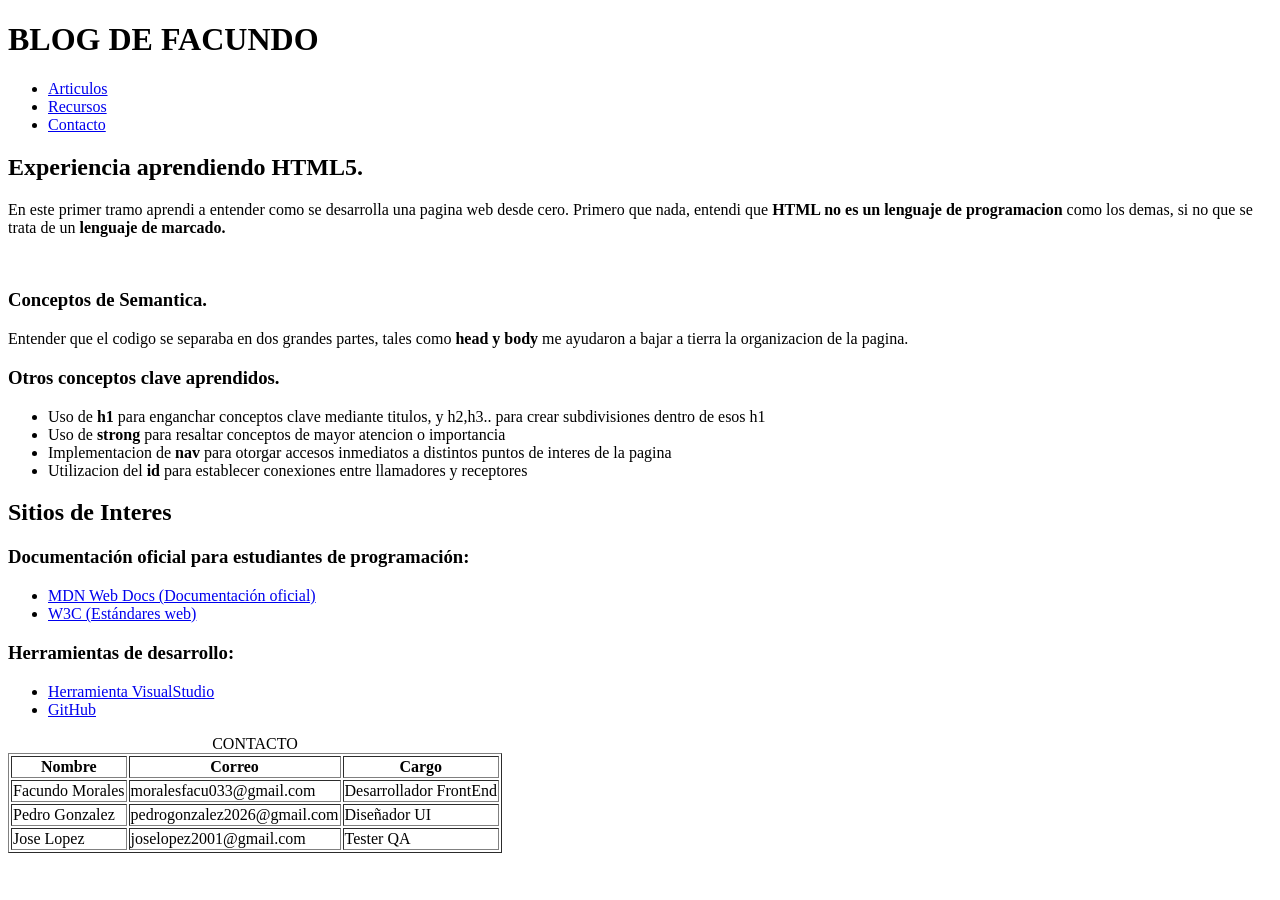
<file: HTML/blog.html>
<!DOCTYPE html>
<html lang="es">
<head>
    <meta charset="UTF-8">
    <title>BLOG PERSONAL</title>
</head>

<body>

    <header>
        <h1>BLOG DE FACUNDO</h1>
        <nav aria-label="Centro principal de Navegacion">
            <ul>
                <li><a href="#seccion-articulos">Articulos</a></li>
                <li><a href="#seccion-recursos">Recursos</a></li>
                <li><a href="#seccion-contacto">Contacto</a></li>
            </ul>
        </nav>
    </header>

    <main id="seccion-articulos" tabindex="0">
        <article>
            <h2>Experiencia aprendiendo HTML5.</h2>
            <p>En este primer tramo aprendi a entender como se desarrolla una pagina web desde cero.
                Primero que nada, entendi que <strong>HTML no es un lenguaje de programacion</strong>
                como los demas, si no que se trata de un <strong>lenguaje de marcado.</strong>
            </p>
            <br>
    
            <h3>Conceptos de Semantica.</h3>
            <p>Entender que el codigo se separaba en dos grandes partes, tales como
                <strong>head y body</strong> me ayudaron a bajar a tierra
                la organizacion de la pagina.
            </p>

            <h3>Otros conceptos clave aprendidos.</h3>
            <ul>
                <li>Uso de <strong>h1</strong> para enganchar conceptos clave mediante titulos, y h2,h3.. para crear subdivisiones dentro de esos h1</li>
                <li>Uso de <strong>strong</strong> para resaltar conceptos de mayor atencion o importancia</li>
                <li>Implementacion de <strong>nav</strong> para otorgar accesos inmediatos a distintos puntos de interes de la pagina</li>
                <li>Utilizacion del <strong>id</strong> para establecer conexiones entre llamadores y receptores</li>
            </ul>
        </article>
    </main>

    <aside  id="seccion-recursos" tabindex="0">
        <h2>Sitios de Interes</h2>
            <h3>Documentación oficial para estudiantes de programación:</h3>
                <ul>
                    <li><a href="https://developer.mozilla.org/es/docs/Web/HTML" target="_blank">MDN Web Docs (Documentación oficial)</a></li>
                    <li><a href="https://www.w3.org" target="_blank">W3C (Estándares web)</a></li>
                </ul>

            <h3>Herramientas de desarrollo:</h3>
                <ul>
                    <li><a href="https://code.visualstudio.com" target="_blank">Herramienta VisualStudio</a></li>
                    <li><a href="https://github.com" target="_blank">GitHub</a></li>
                </ul>
    </aside>

    <footer id="seccion-contacto" tabindex="0">
        <table border="1">
            <caption>CONTACTO</caption>
            <thead>
                <tr>
                    <th>Nombre</th>
                    <th>Correo</th>
                    <th>Cargo</th>
                </tr>
            </thead>
            <tbody>
                <tr>
                    <td>Facundo Morales</td>
                    <td>moralesfacu033@gmail.com</td>
                    <td>Desarrollador FrontEnd</td>
                </tr>
                <tr>
                    <td>Pedro Gonzalez</td>
                    <td>pedrogonzalez2026@gmail.com</td>
                    <td>Diseñador UI</td>
                </tr>
                <tr>
                    <td>Jose Lopez</td>
                    <td>joselopez2001@gmail.com</td>
                    <td>Tester QA</td>
                </tr>
            </tbody>
        </table>
    </footer>
</body>

</html>
</file>
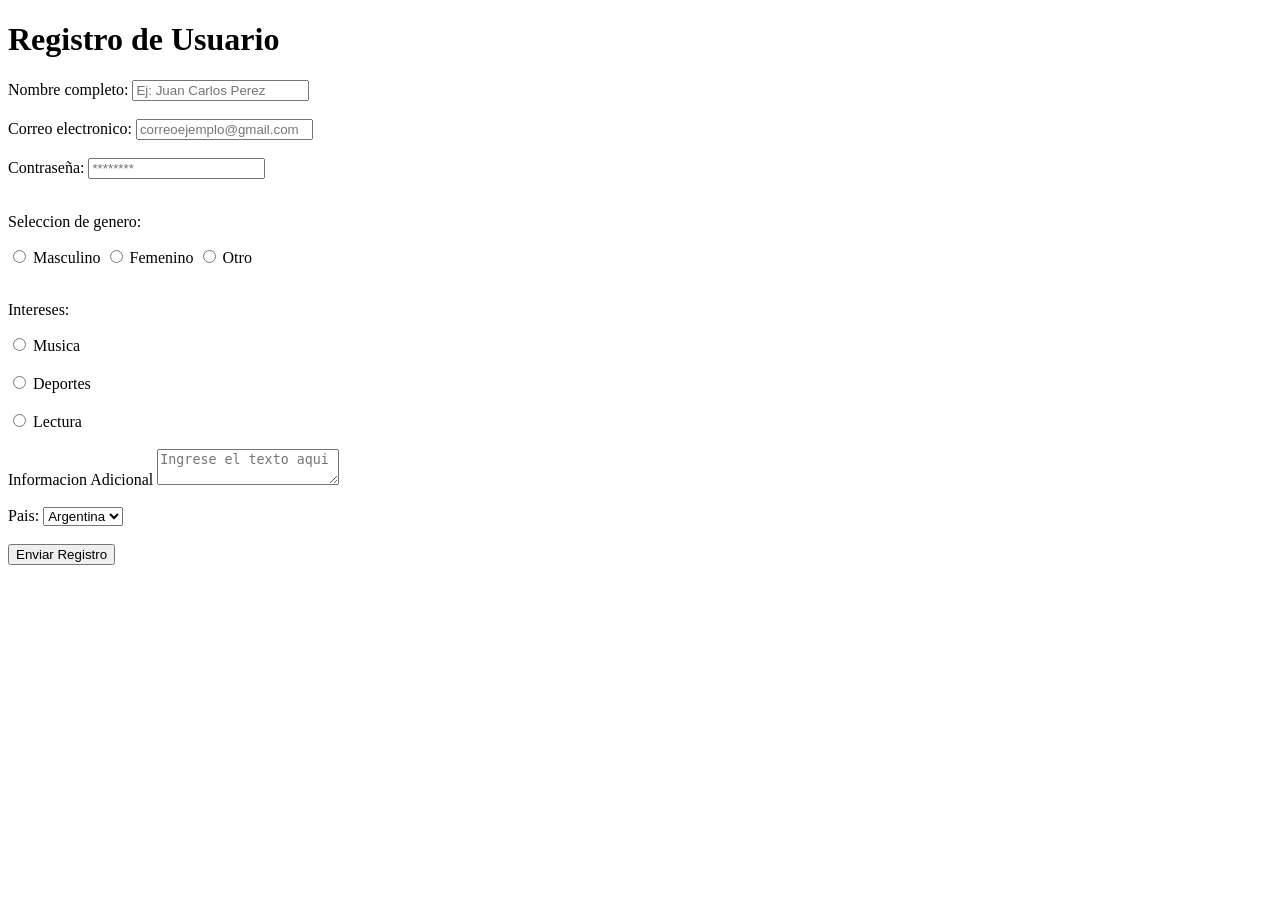
<file: HTML/Formulario.html>
<!DOCTYPE html>
<html lang="es">
    <head>
        <meta charset="UTF-8">
        <title> Formulario </title>
    </head>

    <body>
        <header>
            <h1> Registro de Usuario </h1>
        </header>
        <section>
            <form>
                <label for="nombre">Nombre completo:</label>
                <input type="text" id="nombre" name="nombre" placeholder="Ej: Juan Carlos Perez" required>
                <br><br>

                <label for="correo">Correo electronico:</label>
                <input type="email" id="correo" name="correo" placeholder="correoejemplo@gmail.com"required>
                <br><br>

                <label for="contraseña">Contraseña:</label>
                <input type="password" id="contraseña" name="contraseña" placeholder="********" required>
                <br><br>

                <p>Seleccion de genero:</p>
                <input type="radio" id="masculino" name="genero" value="masculino">
                <label for="masculino">Masculino</label>

                <input type="radio" id="femenino" name="genero" value="femenino">
                <label for="femenino">Femenino</label>

                <input type="radio" id="otro" name="genero" value="otro">
                <label for ="otro">Otro</label>
                <br><br>

                <p>Intereses:</p>
                <input type="radio" id="musica" name="intereses" value="musica">
                <label for="musica">Musica</label>
                <br><br>

                <input type="radio" id="deportes" name="intereses" value="deportes">
                <label for="deportes">Deportes</label>
                <br><br>

                <input type="radio" id="lectura" name="intereses" value="lectura">
                <label for="lectura">Lectura</label>
                <br><br>

                <label for="comentarios">Informacion Adicional</label>
                <textarea id="comentarios" name="comentarios" placeholder="Ingrese el texto aqui"></textarea>
                <br><br>

                <label for="pais">Pais:</label>
                <select id="pais" name="pais">
                    <option value="argentina">Argentina</option>
                    <option value="brasil">Brasil</option>
                    <option value="chile">Chile</option>
                </select>
                <br><br>

                <input type="submit" value="Enviar Registro">
            </form>
        </section>
    </body>


</html>
</file>
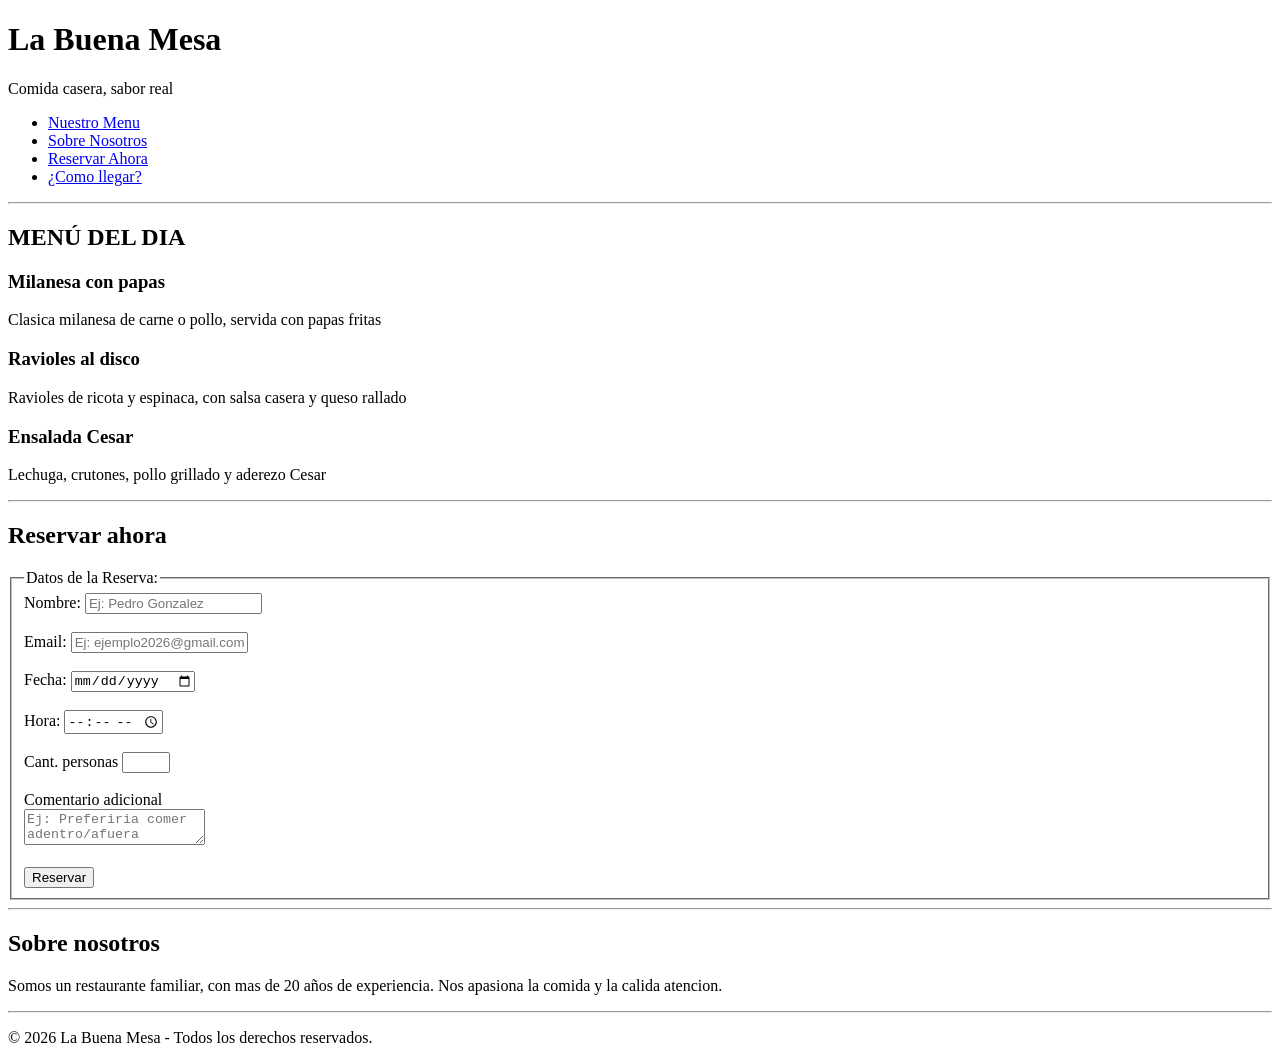
<file: HTML/LaBuenaMesa.html>
<!DOCTYPE html>
<html lang="es">
    <head>
        <h1></h1>
        <meta charset="UTF-8">
    </head>

    <body>
        <header>
            <h1>La Buena Mesa</h1>
            <p>Comida casera, sabor real</p>

            <nav aria-label="Centro de navegacion">
                <ul>
                    <li><a href="#seccion-menu">Nuestro Menu</a></li>
                    <li><a href="#seccion-nosotros">Sobre Nosotros</a></li>
                    <li><a href="#seccion-reservas">Reservar Ahora</a></li>
                    <li><a href="Ubicacion.html">¿Como llegar?</a></li>
                </ul>
            </nav>
        </header>

        <main>
            <hr>
            <section id="seccion-menu">
                <h2>MENÚ DEL DIA</h2>

                <article>
                    <h3>Milanesa con papas</h3>
                    <p>Clasica milanesa de carne o pollo, servida con papas fritas</p>
                </article>

                <article>
                    <h3>Ravioles al disco</h3>
                    <p>Ravioles de ricota y espinaca, con salsa casera y queso rallado</p>
                </article>

                <article>
                    <h3>Ensalada Cesar</h3>
                    <p>Lechuga, crutones, pollo grillado y aderezo Cesar</p>
                </article>
            </section>
            <hr>
            <section id="seccion-reservas">
                <h2>Reservar ahora</h2>
                    <form>
                        <fieldset>
                            <legend>Datos de la Reserva:</legend>
                            <label>Nombre:</label>
                            <input type="text" id="nombre" name="nombre" placeholder="Ej: Pedro Gonzalez" required><br><br>
                            <label>Email:</label>
                            <input type="email" id="email" name="email" placeholder="Ej: ejemplo2026@gmail.com" required><br><br>
                            <label>Fecha:</label>
                            <input type="date" id="fecha" name="fecha" required><br><br>
                            <label>Hora:</label>
                            <input type="time" id="hora" name="hora" required><br><br>
                            <label>Cant. personas</label>
                            <input type="number" id="personas" name="personas" min="1" max="20" required><br><br>
                            <label>Comentario adicional</label><br>
                            <textarea id="comentarios" name="comentarios" placeholder="Ej: Preferiria comer adentro/afuera"></textarea><br><br>
                            <button type="submit">Reservar</button>
                        </fieldset>
                    </form>
            </section>
        </main>

    </body>

    <aside id="seccion-nosotros">
    <hr>
        <h2>Sobre nosotros</h2>
            <p>Somos un restaurante familiar, con mas de 20 años de experiencia. 
               Nos apasiona la comida y la calida atencion.</p>
    <hr>
    </aside>

    <footer>
        <p>&copy; 2026 La Buena Mesa - Todos los derechos reservados.</p>
    </footer>

</html>
</file>
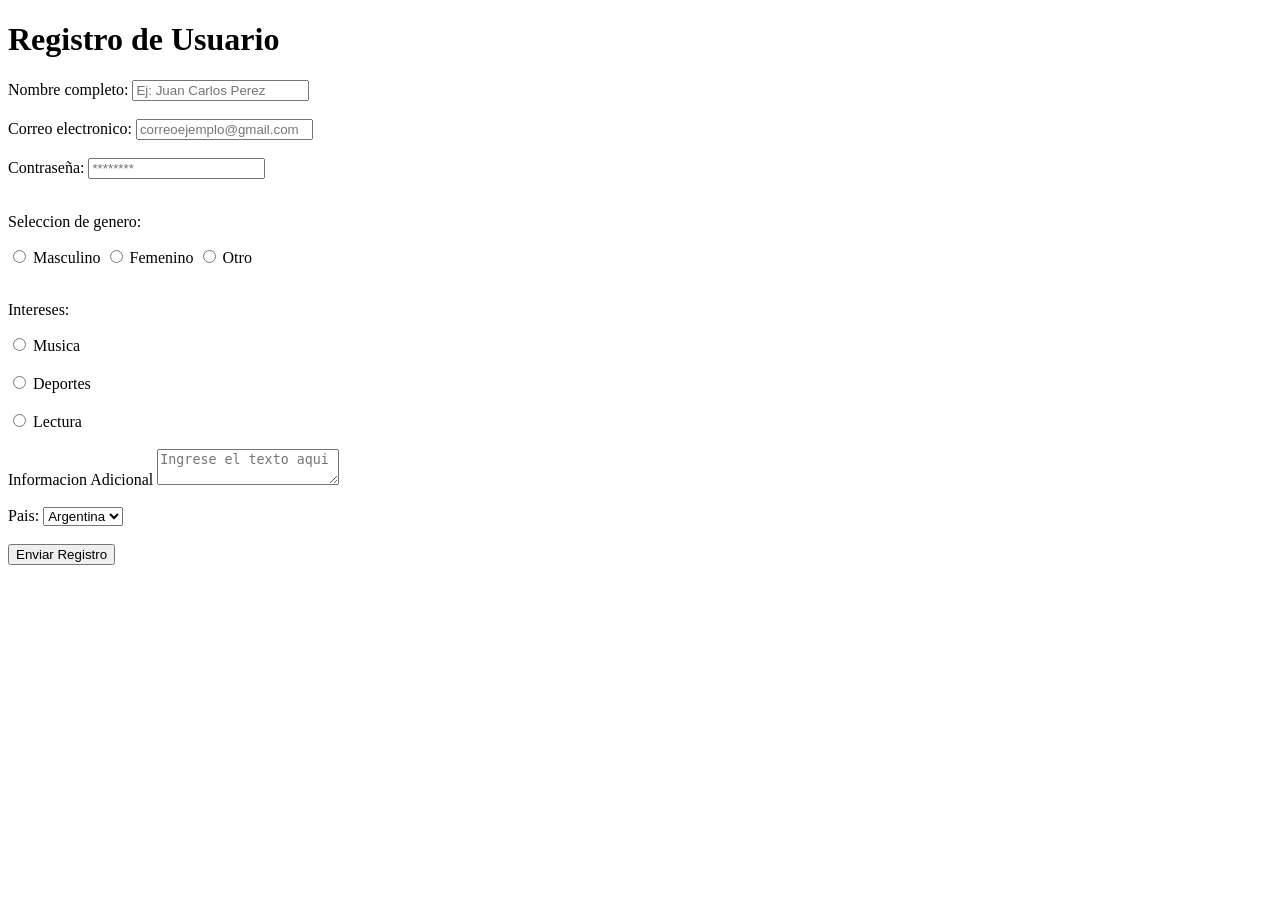
<file: HTML/registro.html>
<!DOCTYPE html>
<html lang="es">
    <head>
        <meta charset="UTF-8">
        <title> Registro </title>
    </head>

    <body>
        <header>
            <h1> Registro de Usuario </h1>
        </header>
        <section>
            <form>
                <label for="nombre">Nombre completo:</label>
                <input type="text" id="nombre" name="nombre" placeholder="Ej: Juan Carlos Perez" required>
                <br><br>

                <label for="correo">Correo electronico:</label>
                <input type="email" id="correo" name="correo" placeholder="correoejemplo@gmail.com"required>
                <br><br>

                <label for="contraseña">Contraseña:</label>
                <input type="password" id="contraseña" name="contraseña" placeholder="********" required>
                <br><br>

                <p>Seleccion de genero:</p>
                <input type="radio" id="masculino" name="genero" value="masculino">
                <label for="masculino">Masculino</label>

                <input type="radio" id="femenino" name="genero" value="femenino">
                <label for="femenino">Femenino</label>

                <input type="radio" id="otro" name="genero" value="otro">
                <label for ="otro">Otro</label>
                <br><br>

                <p>Intereses:</p>
                <input type="radio" id="musica" name="intereses" value="musica">
                <label for="musica">Musica</label>
                <br><br>

                <input type="radio" id="deportes" name="intereses" value="deportes">
                <label for="deportes">Deportes</label>
                <br><br>

                <input type="radio" id="lectura" name="intereses" value="lectura">
                <label for="lectura">Lectura</label>
                <br><br>

                <label for="comentarios">Informacion Adicional</label>
                <textarea id="comentarios" name="comentarios" placeholder="Ingrese el texto aqui"></textarea>
                <br><br>

                <label for="pais">Pais:</label>
                <select id="pais" name="pais">
                    <option value="argentina">Argentina</option>
                    <option value="brasil">Brasil</option>
                    <option value="chile">Chile</option>
                </select>
                <br><br>

                <input type="submit" value="Enviar Registro">
            </form>
        </section>
    </body>


</html>
</file>
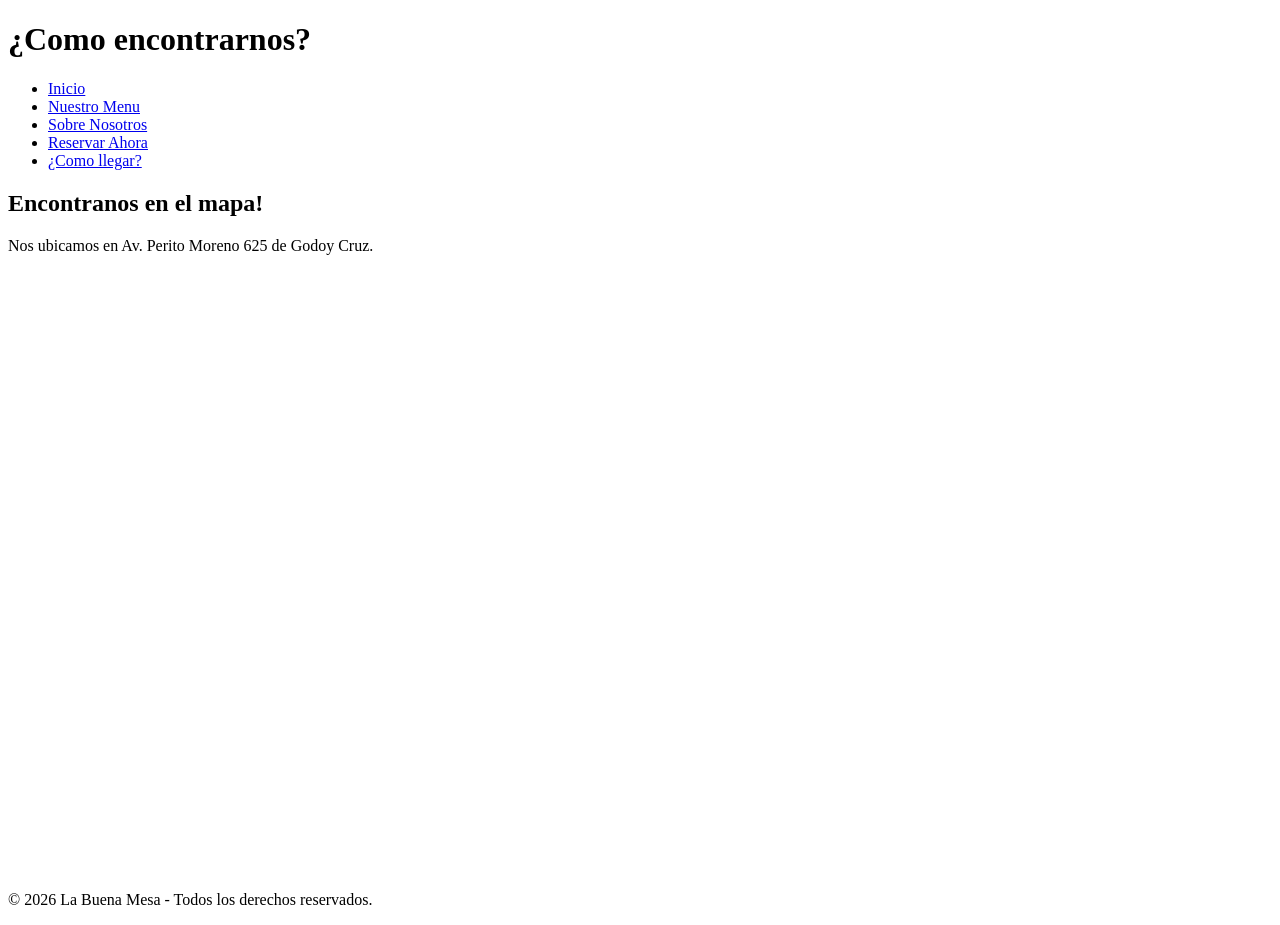
<file: HTML/Ubicacion.html>
<!DOCTYPE html>
<html lang="es">
    <head>
        <meta charset="UTF-8">
        <meta name="viewport" content="width=device-width, initial-scale=1.0">
        <title>Ubicacion de "La Buena Mesa"</title>
    </head>

    <body>
        <header>
            <h1>¿Como encontrarnos?</h1>

            <nav aria-label="Centro de navegacion">
                <ul>
                    <li><a href="LaBuenaMesa.html">Inicio</a></li>
                    <li><a href="LaBuenaMesa.html#seccion-menu">Nuestro Menu</a></li>
                    <li><a href="LaBuenaMesa.html#seccion-nosotros">Sobre Nosotros</a></li>
                    <li><a href="LaBuenaMesa.html#seccion-reservas">Reservar Ahora</a></li>
                    <li><a href="LaBuenaMesa.html#seccion-llegar">¿Como llegar?</a></li>
                </ul>
            </nav>
        </header>

        <main>
            <section id="seccion-llegar">
                <h2>Encontranos en el mapa!</h2>
                <p>Nos ubicamos en Av. Perito Moreno 625 de Godoy Cruz.</p>
                <div style="width: 400px"><iframe width="100%" height="600" frameborder="0" scrolling="no" marginheight="0" marginwidth="0" style="border:0" allowfullscreen src="https://www.google.com/maps/embed/v1/place?key=AIzaSyBVizdQeh3udy11xDc5Ao2YStR2gLc-rfc&amp;q=La%20buena%20mesa&amp;maptype=roadmap&amp;zoom=14"><a href="https://www.maps.ie/world-time-zone-map/">time zone</a></iframe></div>
            </section>
        </main>

        <footer>
            <p>&copy; 2026 La Buena Mesa - Todos los derechos reservados.</p>
        </footer>
    </body>
</html>
</file>
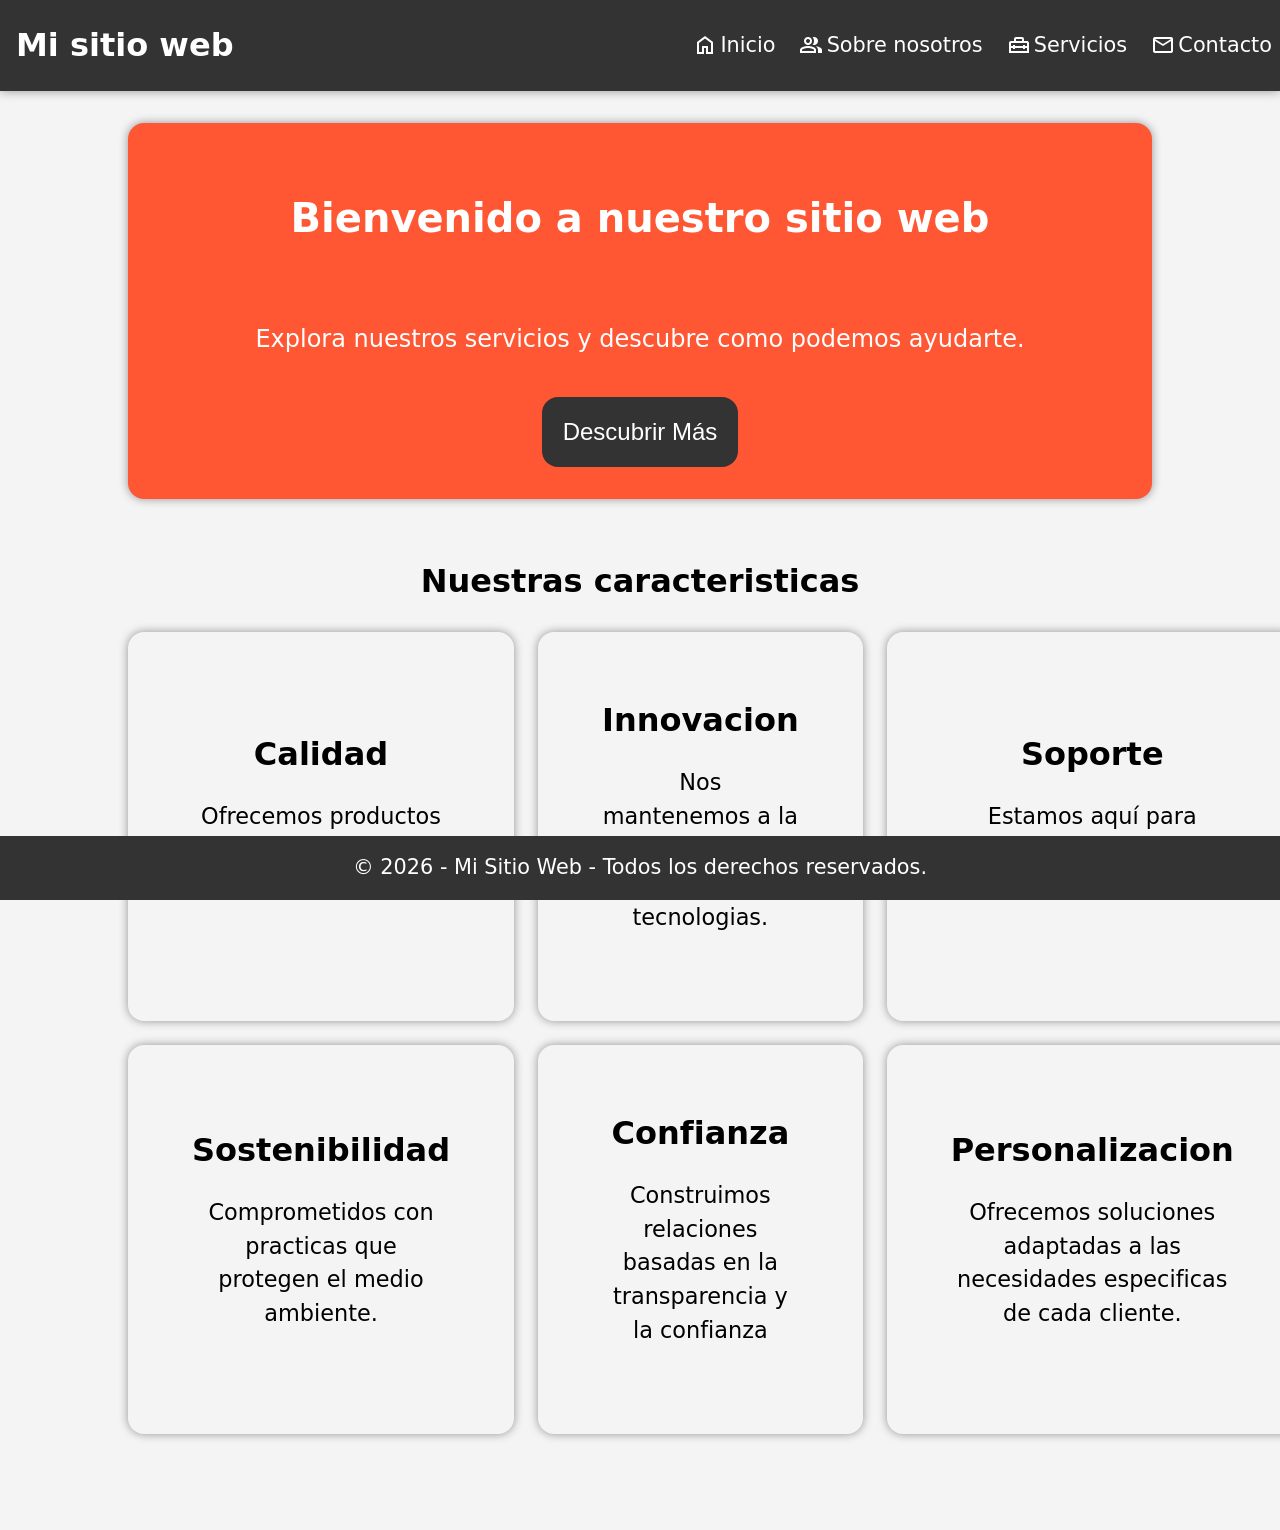
<file: CSS/Proyecto Integrador 2 CSS/MiSitioWeb.html>
<!DOCTYPE html>
<html lang="es">

<head>
    <meta charset="utf-8">
    <meta name="viewport" content="width=device-width, initial-scale=1.0">

    <title>Mi Sitio Web</title>
    <link rel="stylesheet" href="MiSitioWeb.css">
    <link href="https://fonts.googleapis.com/css2?family=Material+Symbols+Outlined" rel="stylesheet">
</head>

<body>

    <header>
        <h1 class="nav__title">Mi sitio web</h1>
        <nav class="header__nav">
            <div class="header__burger-button">
                <span class="material-symbols-outlined">menu</span>
            </div>
            <ul class="nav__links">
                <li><a class="link"><span class="material-symbols-outlined">home</span>Inicio</a></li>
                <li><a class="link"><span class="material-symbols-outlined">group</span>Sobre nosotros</a></li>
                <li><a class="link"><span class="material-symbols-outlined">home_repair_service</span> Servicios</a></li>
                <li><a class="link"><span class="material-symbols-outlined">mail</span> Contacto</a></li>
            </ul>
        </nav>
    </header>

    <main>
        <section class="banner__container">
            <h2 class="banner__title">Bienvenido a nuestro sitio web</h2>
            <p class="banner__parrafo">Explora nuestros servicios y descubre como podemos ayudarte.</p>
            <button class="banner__button">Descubrir Más</button>
        </section>
        
        <section class="caracteristicas__container">
            <h2 class="caracteristicas__title">Nuestras caracteristicas</h2> 
            <section class="caracteristicas__cards-container">
                <article class="caracteristicas__card"><h3 class="card__title">Calidad</h3><p>Ofrecemos productos y servicios de la mas alta calidad.</p></article>
                <article class="caracteristicas__card"><h3 class="card__title">Innovacion</h3><p>Nos mantenemos a la vanguardia con las ultimas tecnologias.</p></article>
                <article class="caracteristicas__card"><h3 class="card__title">Soporte</h3><p>Estamos aquí para ayudarte en todo momento.</p></article>
                <article class="caracteristicas__card"><h3 class="card__title">Sostenibilidad</h3><p>Comprometidos con practicas que protegen el medio ambiente.</p></article>
                <article class="caracteristicas__card"><h3 class="card__title">Confianza</h3><p>Construimos relaciones basadas en la transparencia y la confianza</p></article>
                <article class="caracteristicas__card"><h3 class="card__title">Personalizacion</h3><p>Ofrecemos soluciones adaptadas a las necesidades especificas de cada cliente.</p></article>
            </section>
        </section>
    </main>

    <footer>
        <p class="footer__text"> &copy 2026 - Mi Sitio Web - Todos los derechos reservados.</p>
    </footer>
</body>


</html>
</file>
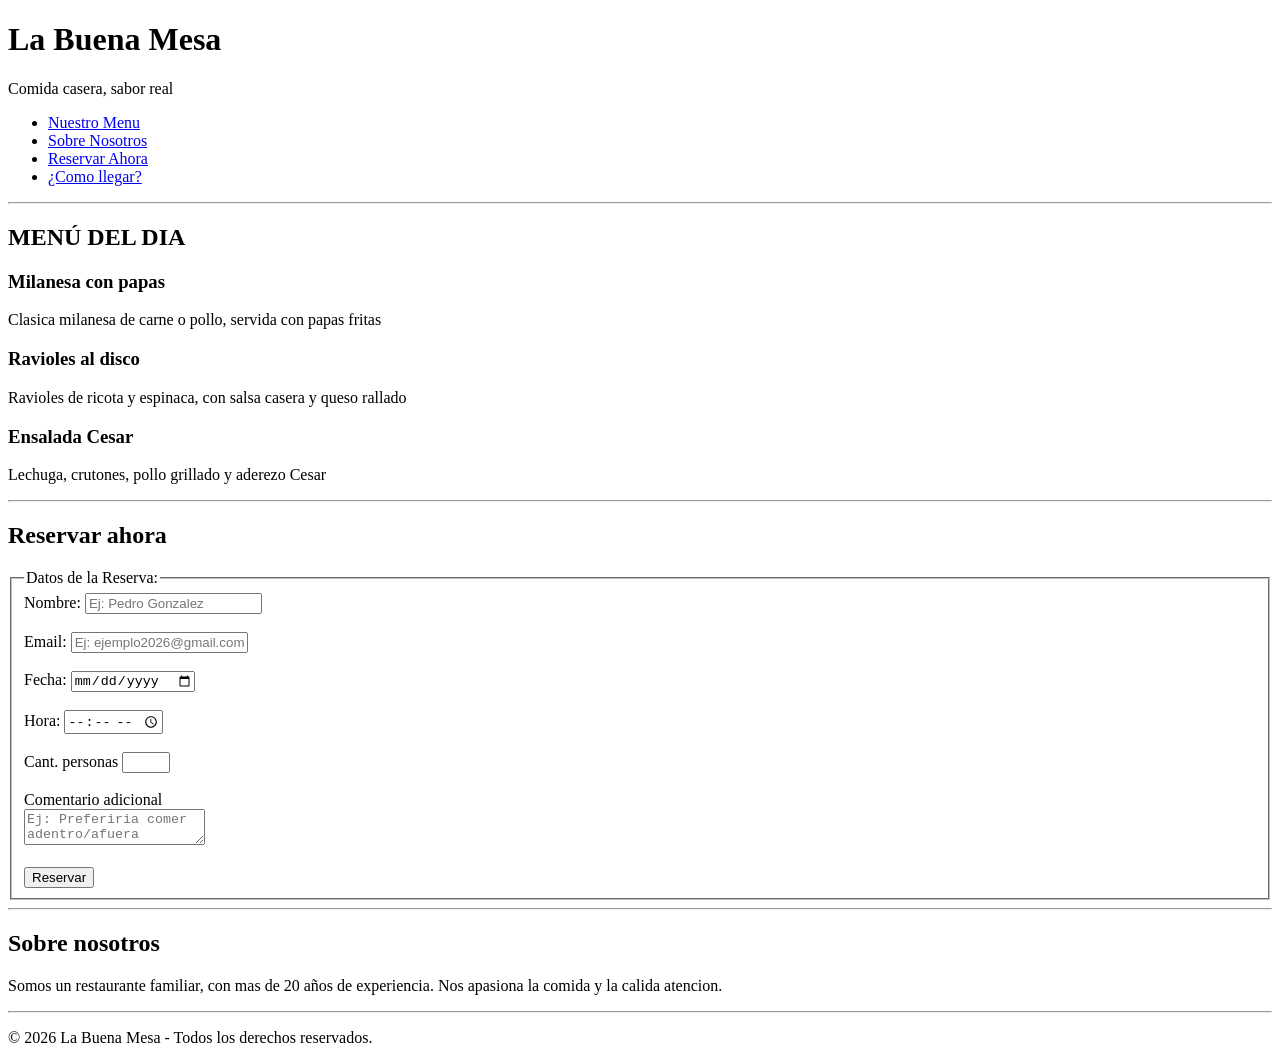
<file: HTML/ProyectoFinalHTML/LaBuenaMesa.html>
<!DOCTYPE html>
<html lang="es">
    <head>
        <h1></h1>
        <meta charset="UTF-8">
    </head>

    <body>
        <header>
            <h1>La Buena Mesa</h1>
            <p>Comida casera, sabor real</p>

            <nav aria-label="Centro de navegacion">
                <ul>
                    <li><a href="#seccion-menu">Nuestro Menu</a></li>
                    <li><a href="#seccion-nosotros">Sobre Nosotros</a></li>
                    <li><a href="#seccion-reservas">Reservar Ahora</a></li>
                    <li><a href="Ubicacion.html">¿Como llegar?</a></li>
                </ul>
            </nav>
        </header>

        <main>
            <hr>
            <section id="seccion-menu">
                <h2>MENÚ DEL DIA</h2>

                <article>
                    <h3>Milanesa con papas</h3>
                    <p>Clasica milanesa de carne o pollo, servida con papas fritas</p>
                </article>

                <article>
                    <h3>Ravioles al disco</h3>
                    <p>Ravioles de ricota y espinaca, con salsa casera y queso rallado</p>
                </article>

                <article>
                    <h3>Ensalada Cesar</h3>
                    <p>Lechuga, crutones, pollo grillado y aderezo Cesar</p>
                </article>
            </section>
            <hr>
            <section id="seccion-reservas">
                <h2>Reservar ahora</h2>
                    <form>
                        <fieldset>
                            <legend>Datos de la Reserva:</legend>
                            <label>Nombre:</label>
                            <input type="text" id="nombre" name="nombre" placeholder="Ej: Pedro Gonzalez" required><br><br>
                            <label>Email:</label>
                            <input type="email" id="email" name="email" placeholder="Ej: ejemplo2026@gmail.com" required><br><br>
                            <label>Fecha:</label>
                            <input type="date" id="fecha" name="fecha" required><br><br>
                            <label>Hora:</label>
                            <input type="time" id="hora" name="hora" required><br><br>
                            <label>Cant. personas</label>
                            <input type="number" id="personas" name="personas" min="1" max="20" required><br><br>
                            <label>Comentario adicional</label><br>
                            <textarea id="comentarios" name="comentarios" placeholder="Ej: Preferiria comer adentro/afuera"></textarea><br><br>
                            <button type="submit">Reservar</button>
                        </fieldset>
                    </form>
            </section>
        </main>

    </body>

    <aside id="seccion-nosotros">
    <hr>
        <h2>Sobre nosotros</h2>
            <p>Somos un restaurante familiar, con mas de 20 años de experiencia. 
               Nos apasiona la comida y la calida atencion.</p>
    <hr>
    </aside>

    <footer>
        <p>&copy; 2026 La Buena Mesa - Todos los derechos reservados.</p>
    </footer>

</html>
</file>
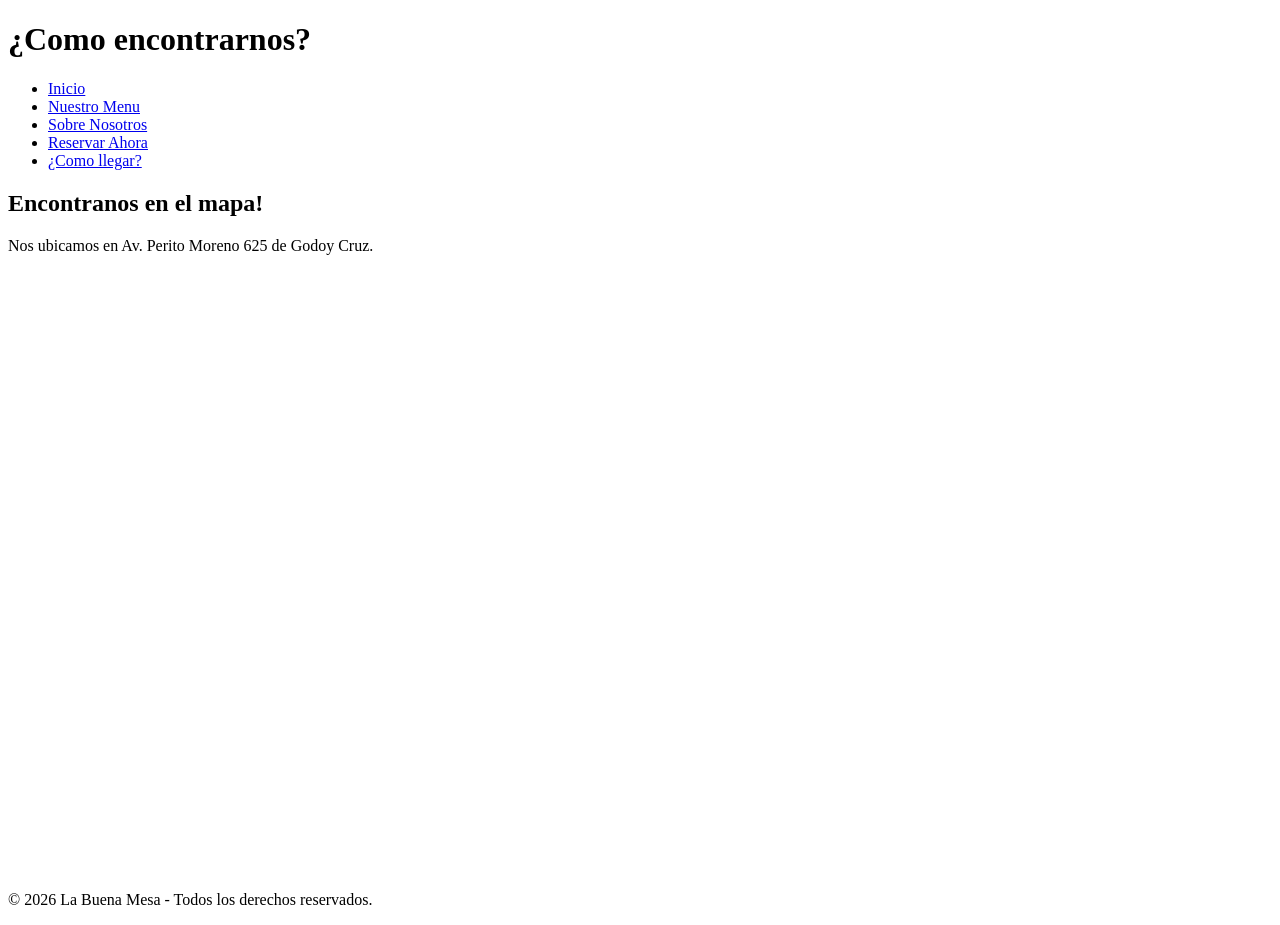
<file: HTML/ProyectoFinalHTML/Ubicacion.html>
<!DOCTYPE html>
<html lang="es">
    <head>
        <meta charset="UTF-8">
        <meta name="viewport" content="width=device-width, initial-scale=1.0">
        <title>Ubicacion de "La Buena Mesa"</title>
    </head>

    <body>
        <header>
            <h1>¿Como encontrarnos?</h1>

            <nav aria-label="Centro de navegacion">
                <ul>
                    <li><a href="LaBuenaMesa.html">Inicio</a></li>
                    <li><a href="LaBuenaMesa.html#seccion-menu">Nuestro Menu</a></li>
                    <li><a href="LaBuenaMesa.html#seccion-nosotros">Sobre Nosotros</a></li>
                    <li><a href="LaBuenaMesa.html#seccion-reservas">Reservar Ahora</a></li>
                    <li><a href="LaBuenaMesa.html#seccion-llegar">¿Como llegar?</a></li>
                </ul>
            </nav>
        </header>

        <main>
            <section id="seccion-llegar">
                <h2>Encontranos en el mapa!</h2>
                <p>Nos ubicamos en Av. Perito Moreno 625 de Godoy Cruz.</p>
                <div style="width: 400px"><iframe width="100%" height="600" frameborder="0" scrolling="no" marginheight="0" marginwidth="0" style="border:0" allowfullscreen src="https://www.google.com/maps/embed/v1/place?key=AIzaSyBVizdQeh3udy11xDc5Ao2YStR2gLc-rfc&amp;q=La%20buena%20mesa&amp;maptype=roadmap&amp;zoom=14"><a href="https://www.maps.ie/world-time-zone-map/">time zone</a></iframe></div>
            </section>
        </main>

        <footer>
            <p>&copy; 2026 La Buena Mesa - Todos los derechos reservados.</p>
        </footer>
    </body>
</html>
</file>
<file: CSS/Proyecto Integrador 2 CSS/MiSitioWeb.css>
:root{
    --bgColor: #f4f4f4;
    --bgColorOscuro: #333;
    --colorTexto: #fff;
    --colorTextoOscuro: #333;
    --colorBanner: #ff5733;
    --shadow: 0px 0px 10px rgba(0, 0, 0, 0.4);
    --maxWidth: 2000px;
    --borderRadius: 16px;
}
html{
    font-family: system-ui, -apple-system;
}

body{
    margin: 0;
    background-color: var(--bgColor);
    line-height: 1.5;
}

header {
    display: flex;
    position: sticky;
    top: 0;
    z-index: 100; 
    background-color: var(--bgColorOscuro);
    color: var(--colorTexto);
    justify-content: space-between;
    align-items: center;
    box-shadow: var(--shadow);
    padding: 0;
}

.nav__title{
    padding-left: 1rem;
}

.header__burger-button{
    display: none;
}

.nav__links {
    display: flex;
    list-style: none;
    align-items: center;
    gap: 0.5rem;
    margin: 0;
    padding: 0;
}

.link{
    display: flex;
    align-items: center;
    padding: 0.5rem;
    border-radius: var(--borderRadius);
    gap: 0.2rem;
    font-size: 1.3rem;
    transition: 0.3s;
}

.link:hover{
    cursor: pointer;
    background-color: #555;
}

.link:active{
    background-color: #666;
    scale: 0.8;
}

/* MAIN */
main{
    margin: 0 auto;
    width: 80%;
    max-width: var(--maxWidth);
    margin-top: 2rem;
}

.banner__container{
    background-color: var(--colorBanner);
    display: flex;
    flex-direction: column;
    justify-content: center;
    align-items: center;
    padding: 2rem;
    box-shadow: var(--shadow);
    border-radius: var(--borderRadius);
    border: none;
    gap: 1rem;
    color: var(--colorTexto)
}

.banner__title{
    font-size: 2.5rem;
}

.banner__parrafo{
    font-size: 1.5rem;
}

.banner__button{
    background-color: var(--bgColorOscuro);
    border-radius: var(--borderRadius);
    padding: 1.3rem;
    font-size: 1.5rem;
    border: none;
    color: var(--colorTexto);
    transition: 0.2s;
}

.banner__button:hover{
    background-color: #555;
    cursor: pointer;
    scale: 1.15
}

.banner__button:active{
    background-color: #666;
    scale: 0.85;
}

/* CARACTERISTICAS */
.caracteristicas__container{
    display: flex;
    flex-direction: column;
    align-items: center;
    margin-top: 2rem;
}

.caracteristicas__title{
    font-size: 2rem;
}

.caracteristicas__cards-container{
    width: 100%;
    display: grid;
    grid-template-columns: repeat(3, 1fr);
    gap: 1.5rem;
    margin-bottom: 6rem;
}

.caracteristicas__card{
    display: flex;
    flex-direction: column;
    align-items: center;
    justify-content: center;
    background-color: var(--bgColor);
    border-radius: var(--borderRadius);
    box-shadow: var(--shadow);
    font-size: 1.4rem;
    padding: 4rem;
    text-align: center;
    transition: 0.2s;
}

.caracteristicas__card:hover{
    scale: 1.03;
}

.card__title{
    font-size: 2rem;
    margin: 0;
}

footer{
    background-color: var(--bgColorOscuro);
    color: var(--colorTexto);
    height: 4rem;
    width: 100%;
    display: flex;
    position: fixed;
    align-items: center;
    justify-content: center;
    bottom: 0;
    margin-top: 1rem;
}

.footer__text{
    font-size: 1.3rem;
}

@media screen and (max-width: 768px){
    .caracteristicas__cards-container{
        grid-template-columns: 1fr;
    }

    .nav__links{
        display: none;
    }

    .header__burger-button{
        display: block;
        margin-right: 2rem;
        font-size: 2rem;
    }

    .nav__title{
        margin-left: 2rem;
    }
}
</file>
